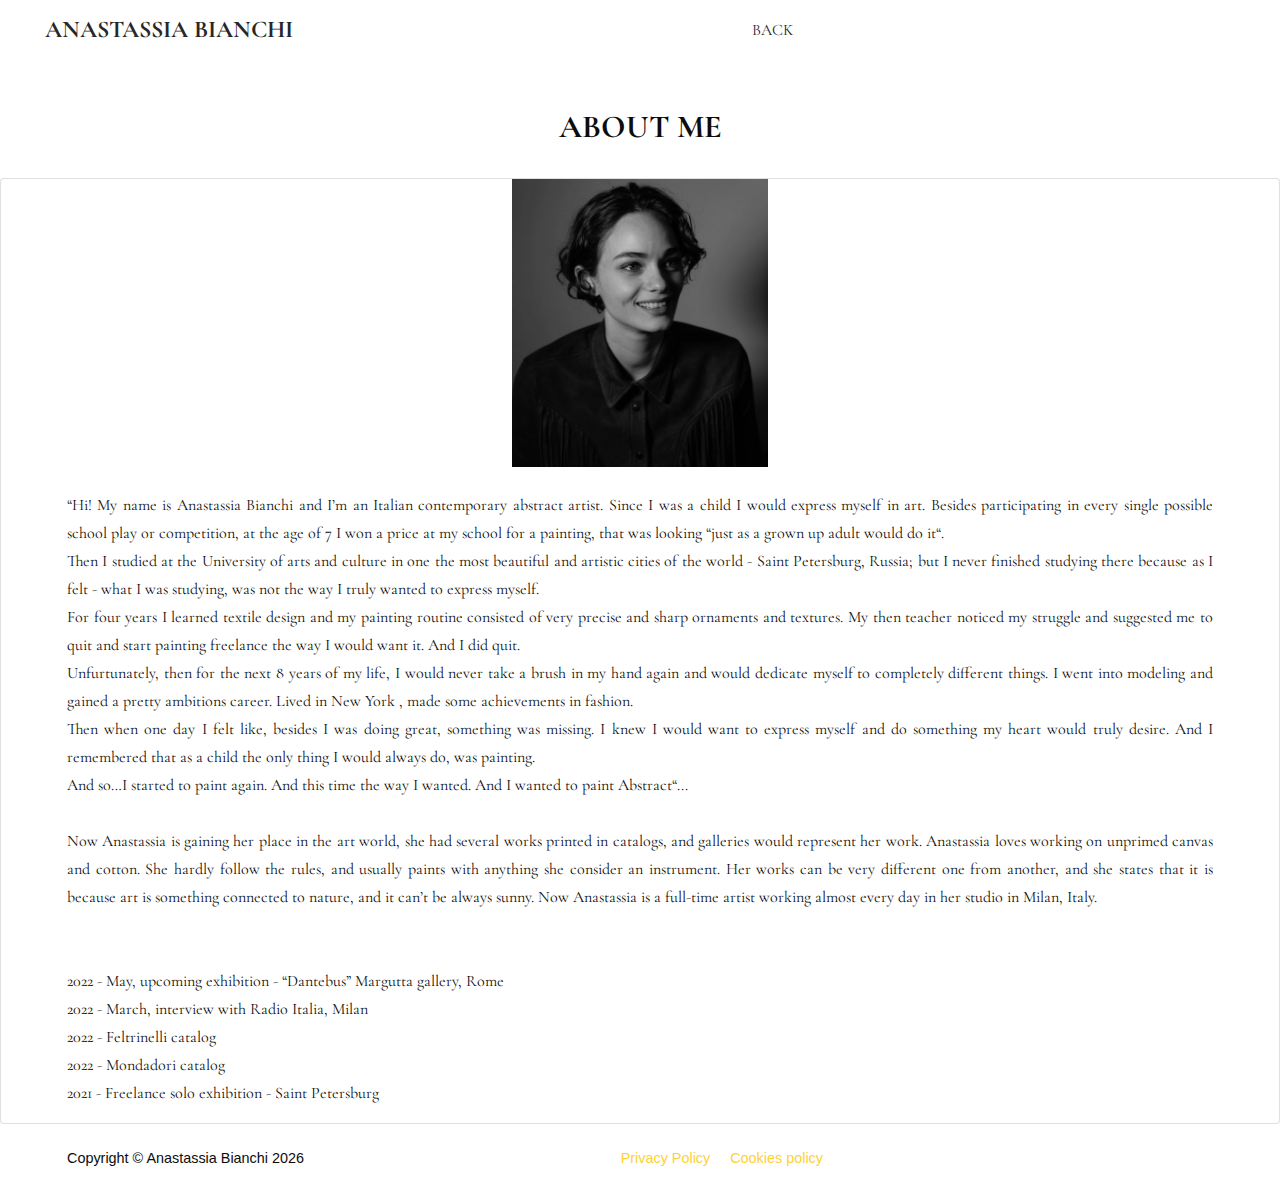
<file: aboutme.html>
<!DOCTYPE html>
<html>

<head>
  <!-- Basic -->
  <meta charset="utf-8" />
  <meta http-equiv="X-UA-Compatible" content="IE=edge" />
  <!-- Mobile Metas -->
  <meta name="viewport" content="width=device-width, initial-scale=1, shrink-to-fit=no" />
  <!-- Site Metas -->
  <link rel="icon" href="images/icon.png" type="image/gif" />
  <meta name="keywords" content="" />
  <meta name="description" content="" />
  <meta name="author" content="" />

  <title>Anastassia Bianchi</title>


  <!-- bootstrap core css -->
  <link rel="stylesheet" type="text/css" href="css/bootstrap.css" />

  <!-- fonts style -->
  <link href="https://fonts.googleapis.com/css2?family=Cormorant+Garamond:wght@300&display=swap" rel="stylesheet">

  <!-- font awesome style -->
  <link href="css/font-awesome.min.css" rel="stylesheet" />
  <!-- Custom styles for this template -->
  <link href="css/style.css" rel="stylesheet" />
  <!-- responsive style -->
  <link href="css/responsive.css" rel="stylesheet" />

</head>

<body>

  <div class="hero_area">
    <!-- header section strats -->
    <header class="header_section long_section px-0">
      <nav class="navbar navbar-expand-lg custom_nav-container ">
        <a class="navbar-brand" href="index.html">
          <span>
            Anastassia Bianchi
          </span>
        </a>
        <button class="navbar-toggler" type="button" data-toggle="collapse" data-target="#navbarSupportedContent" aria-controls="navbarSupportedContent" aria-expanded="false" aria-label="Toggle navigation">
          <span class=""> </span>
        </button>

        <div class="collapse navbar-collapse" id="navbarSupportedContent">
          <div class="d-flex mx-auto flex-column flex-lg-row align-items-center">
            <ul class="navbar-nav  ">
              <li class="nav-item active">
                <a class="nav-link" href="index.html">Back</a>
              </li>
            </ul>
          </div>
        </div>
      </nav>
    </header>
    <!-- end header section -->


  <!-- about me section -->


  <div class="aboutme-section"></br></br>
<h2 style="text-align:center">ABOUT ME</h2></br>
  <div class="column">
    <div class="card">
      <img src="images/me.jpeg" alt="Anastassia" style="width:20%" class="center"> 
        </br>
      <div class="container" align="justify">
        <p>“Hi! My name is Anastassia Bianchi and I’m an Italian contemporary abstract artist. Since I  was a child I would express myself in art. Besides participating in every single possible school play or competition, at the age of 7 I  won a price at my school for a painting, that was looking “just as a grown up adult would do it“.</br>Then I studied at the University of arts and culture in one the most beautiful and artistic cities of the world - Saint Petersburg, Russia; but I never finished studying there because as I felt - what I was studying, was not the way I truly wanted to express myself.</br> For four years I learned textile design and my painting routine consisted of very precise and sharp ornaments and textures. My then teacher noticed my struggle and suggested me to quit and start painting freelance the way I would want it. And I did quit.</br> Unfurtunately, then for the next 8 years of my life, I would never take a brush in my hand again and would dedicate myself to completely different things. I went into modeling and gained a pretty ambitions career. Lived in New York , made some achievements in fashion.</br>Then when one day I felt like, besides I was doing great, something was missing. I knew I would want to express myself and do something my heart would truly desire. And I remembered that as a child the only thing I would always do, was painting.</br>And so…I  started to paint again. And this time the way I wanted. And I wanted to paint Abstract“...</br></br>Now Anastassia is gaining her place in the art world, she had several works printed in catalogs, and galleries would represent her work. Anastassia loves working on unprimed canvas and cotton. She hardly follow the rules, and usually paints with anything she consider an instrument. Her works can be very different one from another, and she states that it is because art is something connected to nature, and it can’t be always sunny. Now Anastassia is a full-time artist working almost every day in her studio in Milan, Italy. 

</br></br></br>
2022 - May, upcoming exhibition - “Dantebus” Margutta gallery, Rome</br>
2022 - March, interview with Radio Italia, Milan</br>
2022 - Feltrinelli catalog
</br>
2022 - Mondadori catalog</br>
2021 - Freelance solo exhibition - Saint Petersburg

</p>
      </div>
    </div>
  </div>
  </section>

  <!-- end about me section -->



 <!-- Footer-->
        <footer class="footer py-4">
            <div class="container">
                <div class="row align-items-center">
                    <div class="col-lg-4 text-lg-left">
                        Copyright &copy; Anastassia Bianchi
                        <!-- This script automatically adds the current year to your website footer-->
                        <!-- (credit: https://updateyourfooter.com/)-->
                        <script>
                            document.write(new Date().getFullYear());
                        </script>
                    </div>
                    <div class="col-lg-4 text-lg-right">
                        <a class="mr-3" href="privacy.html">Privacy Policy</a>
                        <a href="terms.html">Cookies policy</a>
                    </div>
                </div>
            </div>
        </footer>

                
                
                
                
  <!-- footer section -->


  <!-- jQery -->
  <script src="js/jquery-3.4.1.min.js"></script>
  <!-- bootstrap js -->
  <script src="js/bootstrap.js"></script>
  <!-- custom js -->
  <script src="js/custom.js"></script>
</body>

</html>
</file>
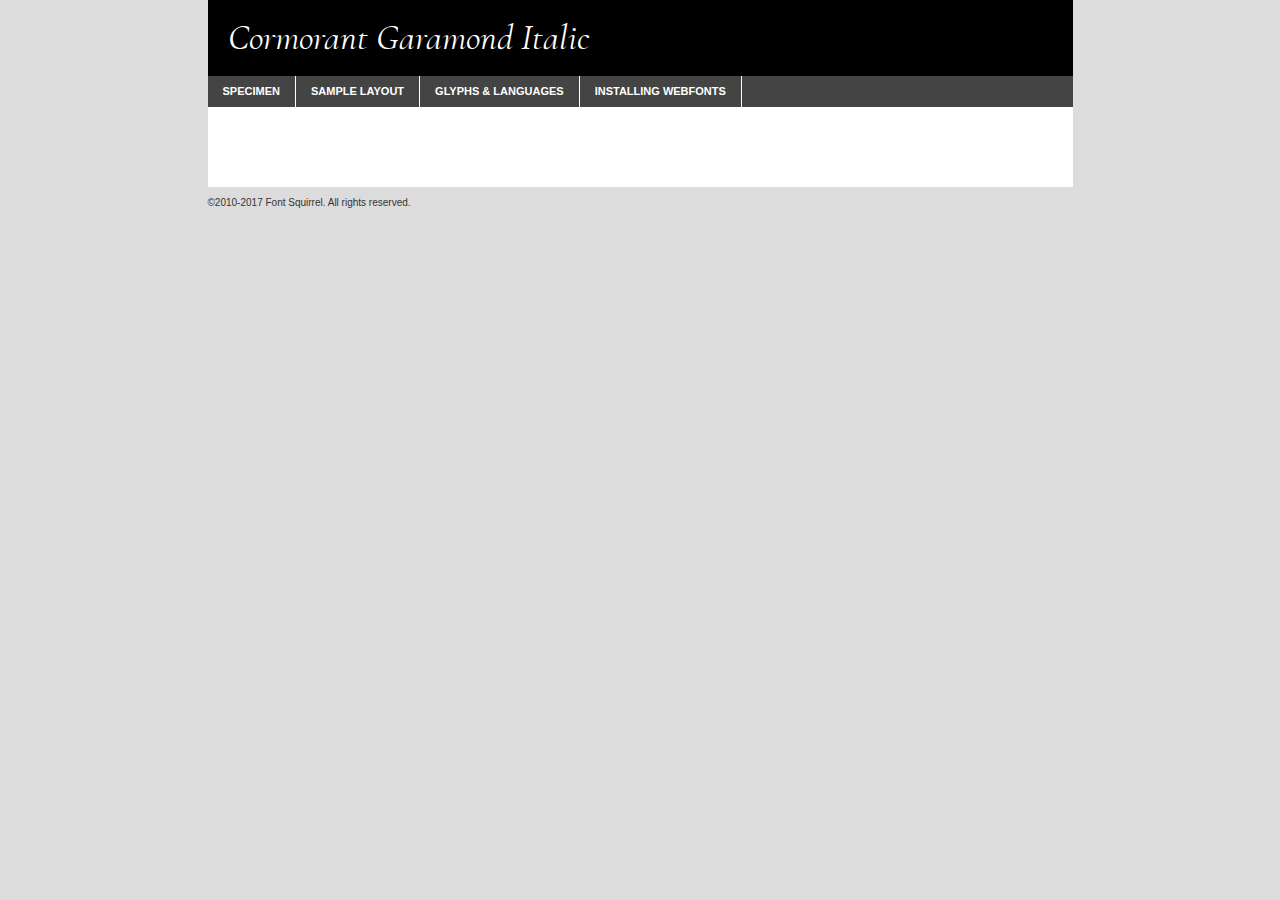
<file: fonts/cormorantgaramond-italic-demo.html>
<!DOCTYPE html PUBLIC "-//W3C//DTD XHTML 1.0 Transitional//EN"
	"http://www.w3.org/TR/xhtml1/DTD/xhtml1-transitional.dtd">

<html xmlns="http://www.w3.org/1999/xhtml" xml:lang="en" lang="en">
<head>
	<meta http-equiv="Content-Type" content="text/html; charset=utf-8" />
	<script src="http://ajax.googleapis.com/ajax/libs/jquery/1.7.2/jquery.min.js" type="text/javascript" charset="utf-8"></script>
	<script type="text/javascript">
	(function($){$.fn.easyTabs=function(option){var param=jQuery.extend({fadeSpeed:"fast",defaultContent:1,activeClass:'active'},option);$(this).each(function(){var thisId="#"+this.id;if(param.defaultContent==''){param.defaultContent=1;}
	if(typeof param.defaultContent=="number")
	{var defaultTab=$(thisId+" .tabs li:eq("+(param.defaultContent-1)+") a").attr('href').substr(1);}else{var defaultTab=param.defaultContent;}
	$(thisId+" .tabs li a").each(function(){var tabToHide=$(this).attr('href').substr(1);$("#"+tabToHide).addClass('easytabs-tab-content');});hideAll();changeContent(defaultTab);function hideAll(){$(thisId+" .easytabs-tab-content").hide();}
	function changeContent(tabId){hideAll();$(thisId+" .tabs li").removeClass(param.activeClass);$(thisId+" .tabs li a[href=#"+tabId+"]").closest('li').addClass(param.activeClass);if(param.fadeSpeed!="none")
	{$(thisId+" #"+tabId).fadeIn(param.fadeSpeed);}else{$(thisId+" #"+tabId).show();}}
	$(thisId+" .tabs li").click(function(){var tabId=$(this).find('a').attr('href').substr(1);changeContent(tabId);return false;});});}})(jQuery);
	</script>
	<link rel="stylesheet" href="specimen_files/specimen_stylesheet.css" type="text/css" charset="utf-8" />
	<link rel="stylesheet" href="stylesheet.css" type="text/css" charset="utf-8" />

	<style type="text/css">
					body{
				font-family: 'cormorant_garamonditalic';
							}
		</style>

	<title>Cormorant Garamond Italic Specimen</title>
	
	
	<script type="text/javascript" charset="utf-8">
		$(document).ready(function() {
			$('#container').easyTabs({defaultContent:1});
		});
	</script>
</head>

<body>
<div id="container">
	<div id="header">
		Cormorant Garamond Italic	</div>
	<ul class="tabs">
		<li><a href="#specimen">Specimen</a></li>
		<li><a href="#layout">Sample Layout</a></li>
				<li><a href="#glyphs">Glyphs &amp; Languages</a></li>
		<li><a href="#installing">Installing Webfonts</a></li>
		
	</ul>
	
	<div id="main_content">

		
			<div id="specimen">
		
				<div class="section">
					<div class="grid12 firstcol">
						<div class="huge">AaBb</div>
					</div>
				</div>
		
				<div class="section">
					<div class="glyph_range">A&#x200B;B&#x200b;C&#x200b;D&#x200b;E&#x200b;F&#x200b;G&#x200b;H&#x200b;I&#x200b;J&#x200b;K&#x200b;L&#x200b;M&#x200b;N&#x200b;O&#x200b;P&#x200b;Q&#x200b;R&#x200b;S&#x200b;T&#x200b;U&#x200b;V&#x200b;W&#x200b;X&#x200b;Y&#x200b;Z&#x200b;a&#x200b;b&#x200b;c&#x200b;d&#x200b;e&#x200b;f&#x200b;g&#x200b;h&#x200b;i&#x200b;j&#x200b;k&#x200b;l&#x200b;m&#x200b;n&#x200b;o&#x200b;p&#x200b;q&#x200b;r&#x200b;s&#x200b;t&#x200b;u&#x200b;v&#x200b;w&#x200b;x&#x200b;y&#x200b;z&#x200b;1&#x200b;2&#x200b;3&#x200b;4&#x200b;5&#x200b;6&#x200b;7&#x200b;8&#x200b;9&#x200b;0&#x200b;&amp;&#x200b;.&#x200b;,&#x200b;?&#x200b;!&#x200b;&#64;&#x200b;(&#x200b;)&#x200b;#&#x200b;$&#x200b;%&#x200b;*&#x200b;+&#x200b;-&#x200b;=&#x200b;:&#x200b;;</div>
				</div>
				<div class="section">
					<div class="grid12 firstcol">
						<table class="sample_table">
							<tr><td>10</td><td class="size10">abcdefghijklmnopqrstuvwxyzABCDEFGHIJKLMNOPQRSTUVWXYZ0123456789abcdefghijklmnopqrstuvwxyzABCDEFGHIJKLMNOPQRSTUVWXYZ0123456789abcdefghijklmnopqrstuvwxyzABCDEFGHIJKLMNOPQRSTUVWXYZ</td></tr>
							<tr><td>11</td><td class="size11">abcdefghijklmnopqrstuvwxyzABCDEFGHIJKLMNOPQRSTUVWXYZ0123456789abcdefghijklmnopqrstuvwxyzABCDEFGHIJKLMNOPQRSTUVWXYZ0123456789abcdefghijklmnopqrstuvwxyzABCDEFGHIJKLMNOPQRSTUVWXYZ</td></tr>
							<tr><td>12</td><td class="size12">abcdefghijklmnopqrstuvwxyzABCDEFGHIJKLMNOPQRSTUVWXYZ0123456789abcdefghijklmnopqrstuvwxyzABCDEFGHIJKLMNOPQRSTUVWXYZ0123456789abcdefghijklmnopqrstuvwxyzABCDEFGHIJKLMNOPQRSTUVWXYZ</td></tr>
							<tr><td>13</td><td class="size13">abcdefghijklmnopqrstuvwxyzABCDEFGHIJKLMNOPQRSTUVWXYZ0123456789abcdefghijklmnopqrstuvwxyzABCDEFGHIJKLMNOPQRSTUVWXYZ0123456789abcdefghijklmnopqrstuvwxyzABCDEFGHIJKLMNOPQRSTUVWXYZ</td></tr>
							<tr><td>14</td><td class="size14">abcdefghijklmnopqrstuvwxyzABCDEFGHIJKLMNOPQRSTUVWXYZ0123456789abcdefghijklmnopqrstuvwxyzABCDEFGHIJKLMNOPQRSTUVWXYZ0123456789abcdefghijklmnopqrstuvwxyzABCDEFGHIJKLMNOPQRSTUVWXYZ</td></tr>
							<tr><td>16</td><td class="size16">abcdefghijklmnopqrstuvwxyzABCDEFGHIJKLMNOPQRSTUVWXYZ0123456789abcdefghijklmnopqrstuvwxyzABCDEFGHIJKLMNOPQRSTUVWXYZ</td></tr>
							<tr><td>18</td><td class="size18">abcdefghijklmnopqrstuvwxyzABCDEFGHIJKLMNOPQRSTUVWXYZ0123456789abcdefghijklmnopqrstuvwxyzABCDEFGHIJKLMNOPQRSTUVWXYZ</td></tr>
							<tr><td>20</td><td class="size20">abcdefghijklmnopqrstuvwxyzABCDEFGHIJKLMNOPQRSTUVWXYZ0123456789abcdefghijklmnopqrstuvwxyzABCDEFGHIJKLMNOPQRSTUVWXYZ</td></tr>
							<tr><td>24</td><td class="size24">abcdefghijklmnopqrstuvwxyzABCDEFGHIJKLMNOPQRSTUVWXYZ0123456789abcdefghijklmnopqrstuvwxyzABCDEFGHIJKLMNOPQRSTUVWXYZ</td></tr>
							<tr><td>30</td><td class="size30">abcdefghijklmnopqrstuvwxyzABCDEFGHIJKLMNOPQRSTUVWXYZ0123456789abcdefghijklmnopqrstuvwxyzABCDEFGHIJKLMNOPQRSTUVWXYZ</td></tr>
							<tr><td>36</td><td class="size36">abcdefghijklmnopqrstuvwxyzABCDEFGHIJKLMNOPQRSTUVWXYZ0123456789abcdefghijklmnopqrstuvwxyzABCDEFGHIJKLMNOPQRSTUVWXYZ</td></tr>
							<tr><td>48</td><td class="size48">abcdefghijklmnopqrstuvwxyzABCDEFGHIJKLMNOPQRSTUVWXYZ0123456789abcdefghijklmnopqrstuvwxyzABCDEFGHIJKLMNOPQRSTUVWXYZ</td></tr>
							<tr><td>60</td><td class="size60">abcdefghijklmnopqrstuvwxyzABCDEFGHIJKLMNOPQRSTUVWXYZ0123456789abcdefghijklmnopqrstuvwxyzABCDEFGHIJKLMNOPQRSTUVWXYZ</td></tr>
							<tr><td>72</td><td class="size72">abcdefghijklmnopqrstuvwxyzABCDEFGHIJKLMNOPQRSTUVWXYZ0123456789abcdefghijklmnopqrstuvwxyzABCDEFGHIJKLMNOPQRSTUVWXYZ</td></tr>
							<tr><td>90</td><td class="size90">abcdefghijklmnopqrstuvwxyzABCDEFGHIJKLMNOPQRSTUVWXYZ0123456789abcdefghijklmnopqrstuvwxyzABCDEFGHIJKLMNOPQRSTUVWXYZ</td></tr>
						</table>
				
					</div>
			
				</div>
		
		
		
								<div class="section" id="bodycomparison">


										<div id="xheight">
				<div class="fontbody">&#x25FC;&#x25FC;&#x25FC;&#x25FC;&#x25FC;&#x25FC;&#x25FC;&#x25FC;&#x25FC;&#x25FC;&#x25FC;&#x25FC;&#x25FC;&#x25FC;&#x25FC;&#x25FC;&#x25FC;&#x25FC;&#x25FC;&#x25FC;&#x25FC;&#x25FC;&#x25FC;&#x25FC;&#x25FC;&#x25FC;&#x25FC;&#x25FC;&#x25FC;&#x25FC;&#x25FC;&#x25FC;&#x25FC;&#x25FC;&#x25FC;&#x25FC;&#x25FC;&#x25FC;&#x25FC;&#x25FC;&#x25FC;&#x25FC;&#x25FC;&#x25FC;&#x25FC;&#x25FC;&#x25FC;&#x25FC;&#x25FC;&#x25FC;&#x25FC;&#x25FC;&#x25FC;&#x25FC;&#x25FC;&#x25FC;&#x25FC;&#x25FC;&#x25FC;&#x25FC;&#x25FC;&#x25FC;&#x25FC;&#x25FC;&#x25FC;&#x25FC;&#x25FC;&#x25FC;&#x25FC;&#x25FC;&#x25FC;&#x25FC;&#x25FC;&#x25FC;&#x25FC;&#x25FC;&#x25FC;&#x25FC;&#x25FC;&#x25FC;&#x25FC;&#x25FC;&#x25FC;&#x25FC;&#x25FC;&#x25FC;&#x25FC;&#x25FC;&#x25FC;&#x25FC;&#x25FC;&#x25FC;&#x25FC;&#x25FC;&#x25FC;&#x25FC;&#x25FC;&#x25FC;&#x25FC;body</div><div class="arialbody">body</div><div class="verdanabody">body</div><div class="georgiabody">body</div></div>
										<div class="fontbody" style="z-index:1">
											body<span>Cormorant Garamond Italic</span>
										</div>
										<div class="arialbody" style="z-index:1">
											body<span>Arial</span>
										</div>
										<div class="verdanabody" style="z-index:1">
											body<span>Verdana</span>
										</div>
										<div class="georgiabody" style="z-index:1">
											body<span>Georgia</span>
										</div>



								</div>
		
		
				<div class="section psample psample_row1" id="">
					
					<div class="grid2 firstcol">
						<p class="size10"><span>10.</span>Aenean lacinia bibendum nulla sed consectetur. Fusce dapibus, tellus ac cursus commodo, tortor mauris condimentum nibh, ut fermentum massa justo sit amet risus. Nullam id dolor id nibh ultricies vehicula ut id elit. Cum sociis natoque penatibus et magnis dis parturient montes, nascetur ridiculus mus. Nulla vitae elit libero, a pharetra augue.</p>
			
					</div>
					<div class="grid3">
						<p class="size11"><span>11.</span>Aenean lacinia bibendum nulla sed consectetur. Fusce dapibus, tellus ac cursus commodo, tortor mauris condimentum nibh, ut fermentum massa justo sit amet risus. Nullam id dolor id nibh ultricies vehicula ut id elit. Cum sociis natoque penatibus et magnis dis parturient montes, nascetur ridiculus mus. Nulla vitae elit libero, a pharetra augue.</p>
			
					</div>
					<div class="grid3">
						<p class="size12"><span>12.</span>Aenean lacinia bibendum nulla sed consectetur. Fusce dapibus, tellus ac cursus commodo, tortor mauris condimentum nibh, ut fermentum massa justo sit amet risus. Nullam id dolor id nibh ultricies vehicula ut id elit. Cum sociis natoque penatibus et magnis dis parturient montes, nascetur ridiculus mus. Nulla vitae elit libero, a pharetra augue.</p>
			
					</div>
					<div class="grid4">
						<p class="size13"><span>13.</span>Aenean lacinia bibendum nulla sed consectetur. Fusce dapibus, tellus ac cursus commodo, tortor mauris condimentum nibh, ut fermentum massa justo sit amet risus. Nullam id dolor id nibh ultricies vehicula ut id elit. Cum sociis natoque penatibus et magnis dis parturient montes, nascetur ridiculus mus. Nulla vitae elit libero, a pharetra augue.</p>
			
					</div>
					<div class="white_blend"></div>
					
				</div>
				<div class="section psample psample_row2" id="">
					<div class="grid3 firstcol">
						<p class="size14"><span>14.</span>Aenean lacinia bibendum nulla sed consectetur. Fusce dapibus, tellus ac cursus commodo, tortor mauris condimentum nibh, ut fermentum massa justo sit amet risus. Nullam id dolor id nibh ultricies vehicula ut id elit. Cum sociis natoque penatibus et magnis dis parturient montes, nascetur ridiculus mus. Nulla vitae elit libero, a pharetra augue.</p>
			
					</div>
					<div class="grid4">
						<p class="size16"><span>16.</span>Aenean lacinia bibendum nulla sed consectetur. Fusce dapibus, tellus ac cursus commodo, tortor mauris condimentum nibh, ut fermentum massa justo sit amet risus. Nullam id dolor id nibh ultricies vehicula ut id elit. Cum sociis natoque penatibus et magnis dis parturient montes, nascetur ridiculus mus. Nulla vitae elit libero, a pharetra augue.</p>
			
					</div>
					<div class="grid5">
						<p class="size18"><span>18.</span>Aenean lacinia bibendum nulla sed consectetur. Fusce dapibus, tellus ac cursus commodo, tortor mauris condimentum nibh, ut fermentum massa justo sit amet risus. Nullam id dolor id nibh ultricies vehicula ut id elit. Cum sociis natoque penatibus et magnis dis parturient montes, nascetur ridiculus mus. Nulla vitae elit libero, a pharetra augue.</p>
			
					</div>

					<div class="white_blend"></div>

				</div>
				
				<div class="section psample psample_row3" id="">
					<div class="grid5 firstcol">
						<p class="size20"><span>20.</span>Aenean lacinia bibendum nulla sed consectetur. Fusce dapibus, tellus ac cursus commodo, tortor mauris condimentum nibh, ut fermentum massa justo sit amet risus. Nullam id dolor id nibh ultricies vehicula ut id elit. Cum sociis natoque penatibus et magnis dis parturient montes, nascetur ridiculus mus. Nulla vitae elit libero, a pharetra augue.</p>
					</div>
					<div class="grid7">
						<p class="size24"><span>24.</span>Aenean lacinia bibendum nulla sed consectetur. Fusce dapibus, tellus ac cursus commodo, tortor mauris condimentum nibh, ut fermentum massa justo sit amet risus. Nullam id dolor id nibh ultricies vehicula ut id elit. Cum sociis natoque penatibus et magnis dis parturient montes, nascetur ridiculus mus. Nulla vitae elit libero, a pharetra augue.</p>
					</div>
					
					<div class="white_blend"></div>
					
				</div>
				
				<div class="section psample psample_row4" id="">
					<div class="grid12 firstcol">
						<p class="size30"><span>30.</span>Aenean lacinia bibendum nulla sed consectetur. Fusce dapibus, tellus ac cursus commodo, tortor mauris condimentum nibh, ut fermentum massa justo sit amet risus. Nullam id dolor id nibh ultricies vehicula ut id elit. Cum sociis natoque penatibus et magnis dis parturient montes, nascetur ridiculus mus. Nulla vitae elit libero, a pharetra augue.</p>
					</div>
					<div class="white_blend"></div>
					
				</div>
				
				
				
				<div class="section psample psample_row1 fullreverse">
					<div class="grid2 firstcol">
						<p class="size10"><span>10.</span>Aenean lacinia bibendum nulla sed consectetur. Fusce dapibus, tellus ac cursus commodo, tortor mauris condimentum nibh, ut fermentum massa justo sit amet risus. Nullam id dolor id nibh ultricies vehicula ut id elit. Cum sociis natoque penatibus et magnis dis parturient montes, nascetur ridiculus mus. Nulla vitae elit libero, a pharetra augue.</p>
			
					</div>
					<div class="grid3">
						<p class="size11"><span>11.</span>Aenean lacinia bibendum nulla sed consectetur. Fusce dapibus, tellus ac cursus commodo, tortor mauris condimentum nibh, ut fermentum massa justo sit amet risus. Nullam id dolor id nibh ultricies vehicula ut id elit. Cum sociis natoque penatibus et magnis dis parturient montes, nascetur ridiculus mus. Nulla vitae elit libero, a pharetra augue.</p>
			
					</div>
					<div class="grid3">
						<p class="size12"><span>12.</span>Aenean lacinia bibendum nulla sed consectetur. Fusce dapibus, tellus ac cursus commodo, tortor mauris condimentum nibh, ut fermentum massa justo sit amet risus. Nullam id dolor id nibh ultricies vehicula ut id elit. Cum sociis natoque penatibus et magnis dis parturient montes, nascetur ridiculus mus. Nulla vitae elit libero, a pharetra augue.</p>
			
					</div>
					<div class="grid4">
						<p class="size13"><span>13.</span>Aenean lacinia bibendum nulla sed consectetur. Fusce dapibus, tellus ac cursus commodo, tortor mauris condimentum nibh, ut fermentum massa justo sit amet risus. Nullam id dolor id nibh ultricies vehicula ut id elit. Cum sociis natoque penatibus et magnis dis parturient montes, nascetur ridiculus mus. Nulla vitae elit libero, a pharetra augue.</p>
			
					</div>
					<div class="black_blend"></div>
					
				</div>
				
				<div class="section psample psample_row2 fullreverse">
					<div class="grid3 firstcol">
						<p class="size14"><span>14.</span>Aenean lacinia bibendum nulla sed consectetur. Fusce dapibus, tellus ac cursus commodo, tortor mauris condimentum nibh, ut fermentum massa justo sit amet risus. Nullam id dolor id nibh ultricies vehicula ut id elit. Cum sociis natoque penatibus et magnis dis parturient montes, nascetur ridiculus mus. Nulla vitae elit libero, a pharetra augue.</p>
			
					</div>
					<div class="grid4">
						<p class="size16"><span>16.</span>Aenean lacinia bibendum nulla sed consectetur. Fusce dapibus, tellus ac cursus commodo, tortor mauris condimentum nibh, ut fermentum massa justo sit amet risus. Nullam id dolor id nibh ultricies vehicula ut id elit. Cum sociis natoque penatibus et magnis dis parturient montes, nascetur ridiculus mus. Nulla vitae elit libero, a pharetra augue.</p>
			
					</div>
					<div class="grid5">
						<p class="size18"><span>18.</span>Aenean lacinia bibendum nulla sed consectetur. Fusce dapibus, tellus ac cursus commodo, tortor mauris condimentum nibh, ut fermentum massa justo sit amet risus. Nullam id dolor id nibh ultricies vehicula ut id elit. Cum sociis natoque penatibus et magnis dis parturient montes, nascetur ridiculus mus. Nulla vitae elit libero, a pharetra augue.</p>
			
					</div>
					<div class="black_blend"></div>

				</div>
				
				<div class="section psample fullreverse psample_row3" id="">
					<div class="grid5 firstcol">
						<p class="size20"><span>20.</span>Aenean lacinia bibendum nulla sed consectetur. Fusce dapibus, tellus ac cursus commodo, tortor mauris condimentum nibh, ut fermentum massa justo sit amet risus. Nullam id dolor id nibh ultricies vehicula ut id elit. Cum sociis natoque penatibus et magnis dis parturient montes, nascetur ridiculus mus. Nulla vitae elit libero, a pharetra augue.</p>
					</div>
					<div class="grid7">
						<p class="size24"><span>24.</span>Aenean lacinia bibendum nulla sed consectetur. Fusce dapibus, tellus ac cursus commodo, tortor mauris condimentum nibh, ut fermentum massa justo sit amet risus. Nullam id dolor id nibh ultricies vehicula ut id elit. Cum sociis natoque penatibus et magnis dis parturient montes, nascetur ridiculus mus. Nulla vitae elit libero, a pharetra augue.</p>
					</div>
					
					<div class="black_blend"></div>
					
				</div>
				
				<div class="section psample fullreverse psample_row4" id="" style="border-bottom: 20px #000 solid;">
					<div class="grid12 firstcol">
						<p class="size30"><span>30.</span>Aenean lacinia bibendum nulla sed consectetur. Fusce dapibus, tellus ac cursus commodo, tortor mauris condimentum nibh, ut fermentum massa justo sit amet risus. Nullam id dolor id nibh ultricies vehicula ut id elit. Cum sociis natoque penatibus et magnis dis parturient montes, nascetur ridiculus mus. Nulla vitae elit libero, a pharetra augue.</p>
					</div>
					<div class="black_blend"></div>
					
				</div>
				
				
				
				
			</div>
			
			<div id="layout">
				
				<div class="section">
					
					<div class="grid12 firstcol">
						<h1>Lorem Ipsum Dolor</h1>
						<h2>Etiam porta sem malesuada magna mollis euismod</h2>
						
						<p class="byline">By <a href="#link">Aenean Lacinia</a></p>
					</div>
				</div>
				<div class="section">
					<div class="grid8 firstcol">
						<p class="large">Donec sed odio dui. Morbi leo risus, porta ac consectetur ac, vestibulum at eros. Fusce dapibus, tellus ac cursus commodo, tortor mauris condimentum nibh, ut fermentum massa justo sit amet risus. </p>

						
						<h3>Pellentesque ornare sem</h3>

						<p>Maecenas sed diam eget risus varius blandit sit amet non magna. Maecenas faucibus mollis interdum. Donec ullamcorper nulla non metus auctor fringilla. Nullam id dolor id nibh ultricies vehicula ut id elit. Nullam id dolor id nibh ultricies vehicula ut id elit. </p>

						<p>Aenean eu leo quam. Pellentesque ornare sem lacinia quam venenatis vestibulum. Lorem ipsum dolor sit amet, consectetur adipiscing elit. Cum sociis natoque penatibus et magnis dis parturient montes, nascetur ridiculus mus. </p>

						<p>Nulla vitae elit libero, a pharetra augue. Praesent commodo cursus magna, vel scelerisque nisl consectetur et. Aenean lacinia bibendum nulla sed consectetur. </p>

						<p>Nullam quis risus eget urna mollis ornare vel eu leo. Nullam quis risus eget urna mollis ornare vel eu leo. Maecenas sed diam eget risus varius blandit sit amet non magna. Donec ullamcorper nulla non metus auctor fringilla. </p>

						<h3>Cras mattis consectetur</h3>

						<p>Aenean eu leo quam. Pellentesque ornare sem lacinia quam venenatis vestibulum. Aenean lacinia bibendum nulla sed consectetur. Integer posuere erat a ante venenatis dapibus posuere velit aliquet. Cras mattis consectetur purus sit amet fermentum. </p>

						<p>Nullam id dolor id nibh ultricies vehicula ut id elit. Nullam quis risus eget urna mollis ornare vel eu leo. Cras mattis consectetur purus sit amet fermentum.</p>
					</div>
					
					<div class="grid4 sidebar">
						
						<div class="box reverse">
							<p class="last">Nullam quis risus eget urna mollis ornare vel eu leo. Donec ullamcorper nulla non metus auctor fringilla. Cras mattis consectetur purus sit amet fermentum. Sed posuere consectetur est at lobortis. Lorem ipsum dolor sit amet, consectetur adipiscing elit. </p>
						</div>
						
						<p class="caption">Maecenas sed diam eget risus varius.</p>

						<p>Vestibulum id ligula porta felis euismod semper. Integer posuere erat a ante venenatis dapibus posuere velit aliquet. Vestibulum id ligula porta felis euismod semper. Sed posuere consectetur est at lobortis. Maecenas sed diam eget risus varius blandit sit amet non magna. Fusce dapibus, tellus ac cursus commodo, tortor mauris condimentum nibh, ut fermentum massa justo sit amet risus. </p>

					

						<p>Duis mollis, est non commodo luctus, nisi erat porttitor ligula, eget lacinia odio sem nec elit. Aenean lacinia bibendum nulla sed consectetur. Vivamus sagittis lacus vel augue laoreet rutrum faucibus dolor auctor. Aenean lacinia bibendum nulla sed consectetur. Nullam quis risus eget urna mollis ornare vel eu leo. </p>

						<p>Praesent commodo cursus magna, vel scelerisque nisl consectetur et. Donec ullamcorper nulla non metus auctor fringilla. Maecenas faucibus mollis interdum. Fusce dapibus, tellus ac cursus commodo, tortor mauris condimentum nibh, ut fermentum massa justo sit amet risus. </p>

					</div>
				</div>
				
			</div>


			



		<div id="glyphs">
			<div class="section">
				<div class="grid12 firstcol">
			
				<h1>Language Support</h1>
				<p>The subset of Cormorant Garamond Italic in this kit supports the following languages:<br />
			
					Albanian, Basque, Breton, Chamorro, Danish, Dutch, English, Faroese, Finnish, French, Frisian, Galician, German, Icelandic, Italian, Malagasy, Norwegian, Portuguese, Spanish, Alsatian, Aragonese, Arapaho, Arrernte, Asturian, Aymara, Bislama, Cebuano, Corsican, Fijian, French_creole, Genoese, Gilbertese, Greenlandic, Haitian_creole, Hiligaynon, Hmong, Hopi, Ibanag, Iloko_ilokano, Indonesian, Interglossa_glosa, Interlingua, Irish_gaelic, Jerriais, Lojban, Lombard, Luxembourgeois, Manx, Mohawk, Norfolk_pitcairnese, Occitan, Oromo, Pangasinan, Papiamento, Piedmontese, Potawatomi, Rhaeto-romance, Romansh, Rotokas, Sami_lule, Samoan, Sardinian, Scots_gaelic, Seychelles_creole, Shona, Sicilian, Somali, Southern_ndebele, Swahili, Swati_swazi, Tagalog_filipino_pilipino, Tetum, Tok_pisin, Uyghur_latinized, Volapuk, Walloon, Warlpiri, Xhosa, Yapese, Zulu, Latinbasic, Ubasic, Demo				</p>
				<h1>Glyph Chart</h1>
				<p>The subset of Cormorant Garamond Italic in this kit includes all the glyphs listed below. Unicode entities are included above each glyph to help you insert individual characters into your layout.</p>
				<div id="glyph_chart">
			
																														 <div><p>&amp;#13;</p>&#13;</div>
																				 <div><p>&amp;#32;</p>&#32;</div>
																				 <div><p>&amp;#33;</p>&#33;</div>
																				 <div><p>&amp;#34;</p>&#34;</div>
																				 <div><p>&amp;#35;</p>&#35;</div>
																				 <div><p>&amp;#36;</p>&#36;</div>
																				 <div><p>&amp;#37;</p>&#37;</div>
																				 <div><p>&amp;#38;</p>&#38;</div>
																				 <div><p>&amp;#39;</p>&#39;</div>
																				 <div><p>&amp;#40;</p>&#40;</div>
																				 <div><p>&amp;#41;</p>&#41;</div>
																				 <div><p>&amp;#42;</p>&#42;</div>
																				 <div><p>&amp;#43;</p>&#43;</div>
																				 <div><p>&amp;#44;</p>&#44;</div>
																				 <div><p>&amp;#45;</p>&#45;</div>
																				 <div><p>&amp;#46;</p>&#46;</div>
																				 <div><p>&amp;#47;</p>&#47;</div>
																				 <div><p>&amp;#48;</p>&#48;</div>
																				 <div><p>&amp;#49;</p>&#49;</div>
																				 <div><p>&amp;#50;</p>&#50;</div>
																				 <div><p>&amp;#51;</p>&#51;</div>
																				 <div><p>&amp;#52;</p>&#52;</div>
																				 <div><p>&amp;#53;</p>&#53;</div>
																				 <div><p>&amp;#54;</p>&#54;</div>
																				 <div><p>&amp;#55;</p>&#55;</div>
																				 <div><p>&amp;#56;</p>&#56;</div>
																				 <div><p>&amp;#57;</p>&#57;</div>
																				 <div><p>&amp;#58;</p>&#58;</div>
																				 <div><p>&amp;#59;</p>&#59;</div>
																				 <div><p>&amp;#60;</p>&#60;</div>
																				 <div><p>&amp;#61;</p>&#61;</div>
																				 <div><p>&amp;#62;</p>&#62;</div>
																				 <div><p>&amp;#63;</p>&#63;</div>
																				 <div><p>&amp;#64;</p>&#64;</div>
																				 <div><p>&amp;#65;</p>&#65;</div>
																				 <div><p>&amp;#66;</p>&#66;</div>
																				 <div><p>&amp;#67;</p>&#67;</div>
																				 <div><p>&amp;#68;</p>&#68;</div>
																				 <div><p>&amp;#69;</p>&#69;</div>
																				 <div><p>&amp;#70;</p>&#70;</div>
																				 <div><p>&amp;#71;</p>&#71;</div>
																				 <div><p>&amp;#72;</p>&#72;</div>
																				 <div><p>&amp;#73;</p>&#73;</div>
																				 <div><p>&amp;#74;</p>&#74;</div>
																				 <div><p>&amp;#75;</p>&#75;</div>
																				 <div><p>&amp;#76;</p>&#76;</div>
																				 <div><p>&amp;#77;</p>&#77;</div>
																				 <div><p>&amp;#78;</p>&#78;</div>
																				 <div><p>&amp;#79;</p>&#79;</div>
																				 <div><p>&amp;#80;</p>&#80;</div>
																				 <div><p>&amp;#81;</p>&#81;</div>
																				 <div><p>&amp;#82;</p>&#82;</div>
																				 <div><p>&amp;#83;</p>&#83;</div>
																				 <div><p>&amp;#84;</p>&#84;</div>
																				 <div><p>&amp;#85;</p>&#85;</div>
																				 <div><p>&amp;#86;</p>&#86;</div>
																				 <div><p>&amp;#87;</p>&#87;</div>
																				 <div><p>&amp;#88;</p>&#88;</div>
																				 <div><p>&amp;#89;</p>&#89;</div>
																				 <div><p>&amp;#90;</p>&#90;</div>
																				 <div><p>&amp;#91;</p>&#91;</div>
																				 <div><p>&amp;#92;</p>&#92;</div>
																				 <div><p>&amp;#93;</p>&#93;</div>
																				 <div><p>&amp;#94;</p>&#94;</div>
																				 <div><p>&amp;#95;</p>&#95;</div>
																				 <div><p>&amp;#96;</p>&#96;</div>
																				 <div><p>&amp;#97;</p>&#97;</div>
																				 <div><p>&amp;#98;</p>&#98;</div>
																				 <div><p>&amp;#99;</p>&#99;</div>
																				 <div><p>&amp;#100;</p>&#100;</div>
																				 <div><p>&amp;#101;</p>&#101;</div>
																				 <div><p>&amp;#102;</p>&#102;</div>
																				 <div><p>&amp;#103;</p>&#103;</div>
																				 <div><p>&amp;#104;</p>&#104;</div>
																				 <div><p>&amp;#105;</p>&#105;</div>
																				 <div><p>&amp;#106;</p>&#106;</div>
																				 <div><p>&amp;#107;</p>&#107;</div>
																				 <div><p>&amp;#108;</p>&#108;</div>
																				 <div><p>&amp;#109;</p>&#109;</div>
																				 <div><p>&amp;#110;</p>&#110;</div>
																				 <div><p>&amp;#111;</p>&#111;</div>
																				 <div><p>&amp;#112;</p>&#112;</div>
																				 <div><p>&amp;#113;</p>&#113;</div>
																				 <div><p>&amp;#114;</p>&#114;</div>
																				 <div><p>&amp;#115;</p>&#115;</div>
																				 <div><p>&amp;#116;</p>&#116;</div>
																				 <div><p>&amp;#117;</p>&#117;</div>
																				 <div><p>&amp;#118;</p>&#118;</div>
																				 <div><p>&amp;#119;</p>&#119;</div>
																				 <div><p>&amp;#120;</p>&#120;</div>
																				 <div><p>&amp;#121;</p>&#121;</div>
																				 <div><p>&amp;#122;</p>&#122;</div>
																				 <div><p>&amp;#123;</p>&#123;</div>
																				 <div><p>&amp;#124;</p>&#124;</div>
																				 <div><p>&amp;#125;</p>&#125;</div>
																				 <div><p>&amp;#126;</p>&#126;</div>
																				 <div><p>&amp;#160;</p>&#160;</div>
																				 <div><p>&amp;#161;</p>&#161;</div>
																				 <div><p>&amp;#162;</p>&#162;</div>
																				 <div><p>&amp;#163;</p>&#163;</div>
																				 <div><p>&amp;#164;</p>&#164;</div>
																				 <div><p>&amp;#165;</p>&#165;</div>
																				 <div><p>&amp;#166;</p>&#166;</div>
																				 <div><p>&amp;#167;</p>&#167;</div>
																				 <div><p>&amp;#168;</p>&#168;</div>
																				 <div><p>&amp;#169;</p>&#169;</div>
																				 <div><p>&amp;#170;</p>&#170;</div>
																				 <div><p>&amp;#171;</p>&#171;</div>
																				 <div><p>&amp;#172;</p>&#172;</div>
																				 <div><p>&amp;#173;</p>&#173;</div>
																				 <div><p>&amp;#174;</p>&#174;</div>
																				 <div><p>&amp;#175;</p>&#175;</div>
																				 <div><p>&amp;#176;</p>&#176;</div>
																				 <div><p>&amp;#177;</p>&#177;</div>
																				 <div><p>&amp;#178;</p>&#178;</div>
																				 <div><p>&amp;#179;</p>&#179;</div>
																				 <div><p>&amp;#180;</p>&#180;</div>
																				 <div><p>&amp;#182;</p>&#182;</div>
																				 <div><p>&amp;#183;</p>&#183;</div>
																				 <div><p>&amp;#184;</p>&#184;</div>
																				 <div><p>&amp;#185;</p>&#185;</div>
																				 <div><p>&amp;#186;</p>&#186;</div>
																				 <div><p>&amp;#187;</p>&#187;</div>
																				 <div><p>&amp;#188;</p>&#188;</div>
																				 <div><p>&amp;#189;</p>&#189;</div>
																				 <div><p>&amp;#190;</p>&#190;</div>
																				 <div><p>&amp;#191;</p>&#191;</div>
																				 <div><p>&amp;#192;</p>&#192;</div>
																				 <div><p>&amp;#193;</p>&#193;</div>
																				 <div><p>&amp;#194;</p>&#194;</div>
																				 <div><p>&amp;#195;</p>&#195;</div>
																				 <div><p>&amp;#196;</p>&#196;</div>
																				 <div><p>&amp;#197;</p>&#197;</div>
																				 <div><p>&amp;#198;</p>&#198;</div>
																				 <div><p>&amp;#199;</p>&#199;</div>
																				 <div><p>&amp;#200;</p>&#200;</div>
																				 <div><p>&amp;#201;</p>&#201;</div>
																				 <div><p>&amp;#202;</p>&#202;</div>
																				 <div><p>&amp;#203;</p>&#203;</div>
																				 <div><p>&amp;#204;</p>&#204;</div>
																				 <div><p>&amp;#205;</p>&#205;</div>
																				 <div><p>&amp;#206;</p>&#206;</div>
																				 <div><p>&amp;#207;</p>&#207;</div>
																				 <div><p>&amp;#208;</p>&#208;</div>
																				 <div><p>&amp;#209;</p>&#209;</div>
																				 <div><p>&amp;#210;</p>&#210;</div>
																				 <div><p>&amp;#211;</p>&#211;</div>
																				 <div><p>&amp;#212;</p>&#212;</div>
																				 <div><p>&amp;#213;</p>&#213;</div>
																				 <div><p>&amp;#214;</p>&#214;</div>
																				 <div><p>&amp;#215;</p>&#215;</div>
																				 <div><p>&amp;#216;</p>&#216;</div>
																				 <div><p>&amp;#217;</p>&#217;</div>
																				 <div><p>&amp;#218;</p>&#218;</div>
																				 <div><p>&amp;#219;</p>&#219;</div>
																				 <div><p>&amp;#220;</p>&#220;</div>
																				 <div><p>&amp;#221;</p>&#221;</div>
																				 <div><p>&amp;#222;</p>&#222;</div>
																				 <div><p>&amp;#223;</p>&#223;</div>
																				 <div><p>&amp;#224;</p>&#224;</div>
																				 <div><p>&amp;#225;</p>&#225;</div>
																				 <div><p>&amp;#226;</p>&#226;</div>
																				 <div><p>&amp;#227;</p>&#227;</div>
																				 <div><p>&amp;#228;</p>&#228;</div>
																				 <div><p>&amp;#229;</p>&#229;</div>
																				 <div><p>&amp;#230;</p>&#230;</div>
																				 <div><p>&amp;#231;</p>&#231;</div>
																				 <div><p>&amp;#232;</p>&#232;</div>
																				 <div><p>&amp;#233;</p>&#233;</div>
																				 <div><p>&amp;#234;</p>&#234;</div>
																				 <div><p>&amp;#235;</p>&#235;</div>
																				 <div><p>&amp;#236;</p>&#236;</div>
																				 <div><p>&amp;#237;</p>&#237;</div>
																				 <div><p>&amp;#238;</p>&#238;</div>
																				 <div><p>&amp;#239;</p>&#239;</div>
																				 <div><p>&amp;#240;</p>&#240;</div>
																				 <div><p>&amp;#241;</p>&#241;</div>
																				 <div><p>&amp;#242;</p>&#242;</div>
																				 <div><p>&amp;#243;</p>&#243;</div>
																				 <div><p>&amp;#244;</p>&#244;</div>
																				 <div><p>&amp;#245;</p>&#245;</div>
																				 <div><p>&amp;#246;</p>&#246;</div>
																				 <div><p>&amp;#247;</p>&#247;</div>
																				 <div><p>&amp;#248;</p>&#248;</div>
																				 <div><p>&amp;#249;</p>&#249;</div>
																				 <div><p>&amp;#250;</p>&#250;</div>
																				 <div><p>&amp;#251;</p>&#251;</div>
																				 <div><p>&amp;#252;</p>&#252;</div>
																				 <div><p>&amp;#253;</p>&#253;</div>
																				 <div><p>&amp;#254;</p>&#254;</div>
																				 <div><p>&amp;#255;</p>&#255;</div>
																				 <div><p>&amp;#338;</p>&#338;</div>
																				 <div><p>&amp;#339;</p>&#339;</div>
																				 <div><p>&amp;#376;</p>&#376;</div>
																				 <div><p>&amp;#710;</p>&#710;</div>
																				 <div><p>&amp;#732;</p>&#732;</div>
																				 <div><p>&amp;#8192;</p>&#8192;</div>
																				 <div><p>&amp;#8193;</p>&#8193;</div>
																				 <div><p>&amp;#8194;</p>&#8194;</div>
																				 <div><p>&amp;#8195;</p>&#8195;</div>
																				 <div><p>&amp;#8196;</p>&#8196;</div>
																				 <div><p>&amp;#8197;</p>&#8197;</div>
																				 <div><p>&amp;#8198;</p>&#8198;</div>
																				 <div><p>&amp;#8199;</p>&#8199;</div>
																				 <div><p>&amp;#8200;</p>&#8200;</div>
																				 <div><p>&amp;#8201;</p>&#8201;</div>
																				 <div><p>&amp;#8202;</p>&#8202;</div>
																				 <div><p>&amp;#8208;</p>&#8208;</div>
																				 <div><p>&amp;#8209;</p>&#8209;</div>
																				 <div><p>&amp;#8210;</p>&#8210;</div>
																				 <div><p>&amp;#8211;</p>&#8211;</div>
																				 <div><p>&amp;#8212;</p>&#8212;</div>
																				 <div><p>&amp;#8216;</p>&#8216;</div>
																				 <div><p>&amp;#8217;</p>&#8217;</div>
																				 <div><p>&amp;#8218;</p>&#8218;</div>
																				 <div><p>&amp;#8220;</p>&#8220;</div>
																				 <div><p>&amp;#8221;</p>&#8221;</div>
																				 <div><p>&amp;#8222;</p>&#8222;</div>
																				 <div><p>&amp;#8226;</p>&#8226;</div>
																				 <div><p>&amp;#8230;</p>&#8230;</div>
																				 <div><p>&amp;#8239;</p>&#8239;</div>
																				 <div><p>&amp;#8249;</p>&#8249;</div>
																				 <div><p>&amp;#8250;</p>&#8250;</div>
																				 <div><p>&amp;#8287;</p>&#8287;</div>
																				 <div><p>&amp;#8364;</p>&#8364;</div>
																				 <div><p>&amp;#8482;</p>&#8482;</div>
																				 <div><p>&amp;#9724;</p>&#9724;</div>
																				 <div><p>&amp;#64257;</p>&#64257;</div>
																				 <div><p>&amp;#64258;</p>&#64258;</div>
																				 <div><p>&amp;#64259;</p>&#64259;</div>
																				 <div><p>&amp;#64260;</p>&#64260;</div>
																																						</div>	
				</div>
		
		
			</div>
		</div>
		
		
		<div id="specs">
			
		</div>
	
		<div id="installing">
			<div class="section">
				<div class="grid7 firstcol">
					<h1>Installing Webfonts</h1>
					
					<p>Webfonts are supported by all major browser platforms but not all in the same way. There are currently four different font formats that must be included in order to target all browsers. This includes TTF, WOFF, EOT and SVG.</p>
					
					<h2>1. Upload your webfonts</h2>
					<p>You must upload your webfont kit to your website. They should be in or near the same directory as your CSS files.</p>
					
					<h2>2. Include the webfont stylesheet</h2>
					<p>A special CSS @font-face declaration helps the various browsers select the appropriate font it needs without causing you a bunch of headaches. Learn more about this syntax by reading the <a href="https://www.fontspring.com/blog/further-hardening-of-the-bulletproof-syntax">Fontspring blog post</a> about it. The code for it is as follows:</p>


<code>
@font-face{ 
	font-family: 'MyWebFont';
	src: url('WebFont.eot');
	src: url('WebFont.eot?#iefix') format('embedded-opentype'),
	     url('WebFont.woff') format('woff'),
	     url('WebFont.ttf') format('truetype'),
	     url('WebFont.svg#webfont') format('svg');
}
</code>

	<p>We've already gone ahead and generated the code for you. All you have to do is link to the stylesheet in your HTML, like this:</p>
	<code>&lt;link rel=&quot;stylesheet&quot; href=&quot;stylesheet.css&quot; type=&quot;text/css&quot; charset=&quot;utf-8&quot; /&gt;</code>

					<h2>3. Modify your own stylesheet</h2>
					<p>To take advantage of your new fonts, you must tell your stylesheet to use them. Look at the original @font-face declaration above and find the property called "font-family." The name linked there will be what you use to reference the font. Prepend that webfont name to the font stack in the "font-family" property, inside the selector you want to change. For example:</p>
<code>p { font-family: 'WebFont', Arial, sans-serif; }</code>

<h2>4. Test</h2>
<p>Getting webfonts to work cross-browser <em>can</em> be tricky. Use the information in the sidebar to help you if you find that fonts aren't loading in a particular browser.</p>
				</div>
				
				<div class="grid5 sidebar">
					<div class="box">
						<h2>Troubleshooting<br />Font-Face Problems</h2>
						<p>Having trouble getting your webfonts to load in your new website? Here are some tips to sort out what might be the problem.</p>

						<h3>Fonts not showing in any browser</h3>

						<p>This sounds like you need to work on the plumbing. You either did not upload the fonts to the correct directory, or you did not link the fonts properly in the CSS. If you've confirmed that all this is correct and you still have a problem, take a look at your .htaccess file and see if requests are getting intercepted.</p>

						<h3>Fonts not loading in iPhone or iPad</h3>

						<p>The most common problem here is that you are serving the fonts from an IIS server. IIS refuses to serve files that have unknown MIME types. If that is the case, you must set the MIME type for SVG to "image/svg+xml" in the server settings. Follow these instructions from Microsoft if you need help.</p>

						<h3>Fonts not loading in Firefox</h3>

						<p>The primary reason for this failure? You are still using a version Firefox older than 3.5. So upgrade already! If that isn't it, then you are very likely serving fonts from a different domain. Firefox requires that all font assets be served from the same domain. Lastly it is possible that you need to add WOFF to your list of MIME types (if you are serving via IIS.)</p>

						<h3>Fonts not loading in IE</h3>

						<p>Are you looking at Internet Explorer on an actual Windows machine or are you cheating by using a service like Adobe BrowserLab? Many of these screenshot services do not render @font-face for IE. Best to test it on a real machine.</p>

						<h3>Fonts not loading in IE9</h3>

						<p>IE9, like Firefox, requires that fonts be served from the same domain as the website. Make sure that is the case.</p>
					</div>
				</div>
			</div>
			
		</div>
	
	</div>
	<div id="footer">
		<p>&copy;2010-2017 Font Squirrel. All rights reserved.</p>
	</div>
</div>
</body>
</html>
</file>
<file: css/style.css>
/* fonts import */
@import url('https://fonts.googleapis.com/css2?family=Cormorant+Garamond:wght@300&display=swap');
body {
  font-family: 'Cormorant Garamond', serif;
  color: #0c0c0c;
  background-color: #ffffff;
  overflow-x: hidden;
}

.layout_padding {
  padding: 90px 0;
}

.layout_padding2 {
  padding: 45px 0;
}

.layout_padding2-top {
  padding-top: 45px;
}

.layout_padding2-bottom {
  padding-bottom: 45px;
}

.layout_padding-top {
  padding-top: 90px;
}

.layout_padding-bottom {
  padding-bottom: 90px;
}

.long_section {
  margin-left: 45px;
  margin-right: 45px;
  padding-left: 15px;
  padding-right: 15px;
}

.heading_container {
  display: -webkit-box;
  display: -ms-flexbox;
  display: flex;
  -webkit-box-orient: vertical;
  -webkit-box-direction: normal;
      -ms-flex-direction: column;
          flex-direction: column;
  -webkit-box-align: start;
      -ms-flex-align: start;
          align-items: flex-start;
}

.heading_container h2 {
  position: relative;
  font-weight: bold;
  text-transform: uppercase;
}

/*header section*/
.hero_area {
  min-height: 100vh;
  position: relative;
  display: -webkit-box;
  display: -ms-flexbox;
  display: flex;
  -webkit-box-orient: vertical;
  -webkit-box-direction: normal;
      -ms-flex-direction: column;
          flex-direction: column;
}

.sub_page .hero_area {
  min-height: auto;
}

.header_section {
  background-color: #ffffff;
}

.header_section .container-fluid {
  padding-right: 25px;
  padding-left: 25px;
}

.header_section .nav_container {
  margin: 0 auto;
}

.custom_nav-container .navbar-nav .nav-item .nav-link {
  padding: 3px 15px;
  margin: 10px 15px;
  color: #272727;
  text-align: center;
  text-transform: uppercase;
}

a,
a:hover,
a:focus {
  text-decoration: none;
}

a:hover,
a:focus {
  color: initial;
}

.btn,
.btn:focus {
  outline: none !important;
  -webkit-box-shadow: none;
          box-shadow: none;
}

.custom_nav-container .nav_search-btn {
  width: 35px;
  height: 35px;
  padding: 0;
  border: none;
}

.navbar-brand span {
  font-size: 24px;
  font-weight: 700;
  color: #272727;
  text-transform: uppercase;
}

.custom_nav-container {
  z-index: 99999;
  padding: 5px 0;
}

.custom_nav-container .navbar-toggler {
  outline: none;
}

.custom_nav-container .navbar-toggler {
  padding: 0;
  width: 37px;
  height: 42px;
  -webkit-transition: all 0.3s;
  transition: all 0.3s;
}

.custom_nav-container .navbar-toggler span {
  display: block;
  width: 32px;
  height: 4px;
  background-color: #000000;
  border-radius: 15px;
  margin: 7px 0;
  -webkit-transition: all 0.3s;
  transition: all 0.3s;
  position: relative;
  transition: all 0.3s;
}

.custom_nav-container .navbar-toggler span::before, .custom_nav-container .navbar-toggler span::after {
  content: "";
  position: absolute;
  left: 0;
  height: 100%;
  width: 100%;
  background-color: #000000;
  border-radius: 15px;
  top: -10px;
  -webkit-transition: all 0.3s;
  transition: all 0.3s;
}

.custom_nav-container .navbar-toggler span::after {
  top: 10px;
}

.custom_nav-container .navbar-toggler[aria-expanded="true"] {
  -webkit-transform: rotate(360deg);
          transform: rotate(360deg);
}

.custom_nav-container .navbar-toggler[aria-expanded="true"] span {
  -webkit-transform: rotate(45deg);
          transform: rotate(45deg);
}

.custom_nav-container .navbar-toggler[aria-expanded="true"] span::before, .custom_nav-container .navbar-toggler[aria-expanded="true"] span::after {
  -webkit-transform: rotate(90deg);
          transform: rotate(90deg);
  top: 0;
}

.quote_btn-container {
  display: -webkit-box;
  display: -ms-flexbox;
  display: flex;
  -webkit-box-align: center;
      -ms-flex-align: center;
          align-items: center;
}

.quote_btn-container a {
  color: #151515;
  margin-right: 25px;
  text-transform: uppercase;
}

.quote_btn-container a span {
  margin-right: 5px;
}

/*end header section*/
/* slider section */
.slider_section {
  -webkit-box-flex: 1;
      -ms-flex: 1;
          flex: 1;
  display: -webkit-box;
  display: -ms-flexbox;
  display: flex;
  -webkit-box-align: center;
      -ms-flex-align: center;
          align-items: center;
  position: relative;
  background-color: #f9fafa;
}

.slider_section .row {
  -webkit-box-align: center;
      -ms-flex-align: center;
          align-items: center;
}

.slider_section #customCarousel {
  width: 100%;
  z-index: 3;
}

.slider_section .detail-box {
  color: #000000;
}

.slider_section .detail-box h1 {
  font-weight: bold;
  text-transform: uppercase;
  margin-bottom: 0;
}

.slider_section .detail-box p {
  margin: 25px 0;
}

.slider_section .detail-box .btn-box {
  display: -webkit-box;
  display: -ms-flexbox;
  display: flex;
  margin: 0 -5px;
}

.slider_section .detail-box .btn-box a {
  margin: 5px;
  text-align: center;
  width: 165px;
}

.slider_section .detail-box .btn-box .btn1 {
  display: inline-block;
  padding: 10px 15px;
  background-color: #f89646;
  color: #ffffff;
  border-radius: 0;
  border: 1px solid #f89646;
  -webkit-transition: all .2s;
  transition: all .2s;
}

.slider_section .detail-box .btn-box .btn1:hover {
  background-color: transparent;
  color: #f89646;
}

.slider_section .detail-box .btn-box .btn2 {
  display: inline-block;
  padding: 10px 15px;
  background-color: #6bb7be;
  color: #ffffff;
  border-radius: 0;
  border: 1px solid #6bb7be;
  -webkit-transition: all .2s;
  transition: all .2s;
}

.slider_section .detail-box .btn-box .btn2:hover {
  background-color: transparent;
  color: #6bb7be;
}

.slider_section .img-box img {
  width: 100%;
}

.slider_section .carousel-indicators {
  position: unset;
  margin: 0;
  -webkit-box-pack: center;
      -ms-flex-pack: center;
          justify-content: center;
  -webkit-box-align: center;
      -ms-flex-align: center;
          align-items: center;
  margin-top: 45px;
}

.slider_section .carousel-indicators li {
  background-color: #6bb7be;
  width: 12px;
  height: 12px;
  border-radius: 100%;
  opacity: 1;
}

.slider_section .carousel-indicators li.active {
  width: 17px;
  height: 17px;
  background-color: #f89646;
}

.furniture_section .box {
  margin-top: 45px;
  background-color: #f7fafa;
  padding: 25px;
  border-radius: 5px;
}

.furniture_section .box .img-box {
  display: -webkit-box;
  display: -ms-flexbox;
  display: flex;
  -webkit-box-pack: center;
      -ms-flex-pack: center;
          justify-content: center;
  -webkit-box-align: center;
      -ms-flex-align: center;
          align-items: center;
  height: 400px;
  padding: 25px;
}

.furniture_section .box .img-box img {
  max-width: 120%;
  max-height: 118%;
}

.furniture_section .box .detail-box {
  margin-top: 15px;
}

.furniture_section .box .detail-box h5 {
  text-transform: normal;
  font-size: 16px;
}

.furniture_section .box .detail-box .price_box {
  display: -webkit-box;
  display: -ms-flexbox;
  display: flex;
  -webkit-box-pack: justify;
      -ms-flex-pack: justify;
          justify-content: space-between;
}

.furniture_section .box .detail-box .price_box .price_heading {
  margin-bottom: 0;
}

.furniture_section .box .detail-box .price_box .price_heading span {
  color: #6bb7be;
}

.furniture_section .box .detail-box .price_box a {
  color: #6bb7be;
  text-transform: uppercase;
  font-size: 15px;
}





.furniture_section .box2 {
  margin-top: 45px;
  background-color: #f7fafa;
  padding: 25px;
  border-radius: 5px;
}

.furniture_section .box2 .img-box2 {
  display: -webkit-box;
  display: -ms-flexbox;
  display: flex;
  -webkit-box-pack: center;
      -ms-flex-pack: center;
          justify-content: center;
  -webkit-box-align: center;
      -ms-flex-align: center;
          align-items: center;
  height: 400px;
  padding: 25px;
}

.furniture_section .box2 .img-box2 img {
  max-width: 97%;
  max-height: 97%;
}

.furniture_section .box2 .detail-box2 {
  margin-top: 15px;
}

.furniture_section .box2 .detail-box2 h5 {
  text-transform: normal;
  font-size: 16px;
}

.furniture_section .box2 .detail-box2 .price_box2 {
  display: -webkit-box;
  display: -ms-flexbox;
  display: flex;
  -webkit-box-pack: justify;
      -ms-flex-pack: justify;
          justify-content: space-between;
}

.furniture_section .box2 .detail-box2 .price_box2 .price_heading {
  margin-bottom: 0;
}

.furniture_section .box2 .detail-box2 .price_box2 .price_heading span {
  color: #6bb7be;
}

.furniture_section .box2 .detail-box2 .price_box2 a {
  color: #6bb7be;
  text-transform: uppercase;
  font-size: 15px;
}










.about_section {
  background-color: #f9fafa;
}

.about_section .row {
  -webkit-box-align: center;
      -ms-flex-align: center;
          align-items: center;
}

.about_section .img-box img {
  width: 100%;
}

.about_section .detail-box p {
  margin-top: 10px;
  margin-bottom: 35px;
}

.about_section .detail-box a {
  display: inline-block;
  padding: 10px 45px;
  background-color: #6bb7be;
  color: #ffffff;
  border-radius: 0;
  border: 1px solid #6bb7be;
  -webkit-transition: all .2s;
  transition: all .2s;
}

.about_section .detail-box a:hover {
  background-color: transparent;
  color: #6bb7be;
}

.blog_section .heading_container {
  -webkit-box-align: center;
      -ms-flex-align: center;
          align-items: center;
}

.blog_section .heading_container h2::before {
  left: 50%;
  -webkit-transform: translateX(-50%);
          transform: translateX(-50%);
}

.blog_section .box {
  margin-top: 55px;
  background-color: #ffffff;
  -webkit-box-shadow: 0 0 10px 0 rgba(0, 0, 0, 0.15);
          box-shadow: 0 0 10px 0 rgba(0, 0, 0, 0.15);
}

.blog_section .box .img-box {
  position: relative;
}

.blog_section .box .img-box img {
  width: 100%;
}

.blog_section .box .detail-box {
  padding: 25px;
}

.blog_section .box .detail-box h5 {
  font-weight: bold;
}

.blog_section .box .detail-box p {
  font-size: 15px;
  color: #444;
}

.blog_section .box .detail-box a {
  display: inline-block;
  padding: 10px 30px;
  background-color: #6bb7be;
  color: #ffffff;
  border-radius: 0;
  border: 1px solid #6bb7be;
  -webkit-transition: all .2s;
  transition: all .2s;
}

.blog_section .box .detail-box a:hover {
  background-color: transparent;
  color: #6bb7be;
}

.client_section .heading_container {
  -webkit-box-align: center;
      -ms-flex-align: center;
          align-items: center;
}

.client_section .box {
  display: -webkit-box;
  display: -ms-flexbox;
  display: flex;
  -webkit-box-align: center;
      -ms-flex-align: center;
          align-items: center;
  margin: 45px;
  padding: 35px 25px;
  -webkit-box-shadow: 0 0 15px 0 rgba(0, 0, 0, 0.15);
          box-shadow: 0 0 15px 0 rgba(0, 0, 0, 0.15);
}

.client_section .box .img-box {
  border-radius: 100%;
  border: 10px solid #6bb7be;
  margin-right: 25px;
  min-width: 175px;
  max-width: 175px;
  overflow: hidden;
}

.client_section .box .img-box img {
  width: 100%;
}

.client_section .box .detail-box {
  display: -webkit-box;
  display: -ms-flexbox;
  display: flex;
  -webkit-box-orient: vertical;
  -webkit-box-direction: normal;
      -ms-flex-direction: column;
          flex-direction: column;
  -webkit-box-align: start;
      -ms-flex-align: start;
          align-items: flex-start;
}

.client_section .box .detail-box .name {
  text-align: center;
}

.client_section .box .detail-box .name img {
  width: 25px;
  margin-bottom: 5px;
}

.client_section .box .detail-box .name h6 {
  color: #6bb7be;
  font-size: 20px;
}

.client_section .carousel_btn-container {
  display: -webkit-box;
  display: -ms-flexbox;
  display: flex;
  -webkit-box-pack: center;
      -ms-flex-pack: center;
          justify-content: center;
}

.client_section .carousel-control-prev,
.client_section .carousel-control-next {
  position: unset;
  width: 45px;
  height: 45px;
  border: none;
  opacity: 1;
  background-repeat: no-repeat;
  background-size: 12px;
  background-position: center;
  background-color: #6bb7be;
  background-position: center;
  border-radius: 100%;
  margin: 0 2.5px;
}

.client_section .carousel-control-prev:hover,
.client_section .carousel-control-next:hover {
  background-color: #000000;
}

.client_section .carousel-control-next {
  left: initial;
}

.contact_section {
  position: relative;
  background-color: #f9fafa;
  padding-top: 75px;
  padding-bottom: 75px;
}

.contact_section .heading_container {
  margin-bottom: 25px;
}

.contact_section .heading_container h2 {
  text-transform: uppercase;
}

.contact_section .form_container input {
  width: 100%;
  border: none;
  height: 50px;
  margin-bottom: 25px;
  padding-left: 15px;
  outline: none;
  color: #101010;
  -webkit-box-shadow: 0 0 5px 0 rgba(0, 0, 0, 0.05);
          box-shadow: 0 0 5px 0 rgba(0, 0, 0, 0.05);
}

.contact_section .form_container input::-webkit-input-placeholder {
  color: #333;
}

.contact_section .form_container input:-ms-input-placeholder {
  color: #333;
}

.contact_section .form_container input::-ms-input-placeholder {
  color: #333;
}

.contact_section .form_container input::placeholder {
  color: #333;
}

.contact_section .form_container input.message-box {
  height: 120px;
}

.contact_section .form_container button {
  border: none;
  text-transform: uppercase;
  display: inline-block;
  padding: 12px 55px;
  background-color: #6bb7be;
  color: #ffffff;
  border-radius: 0px;
  border: 1px solid #6bb7be;
  -webkit-transition: all .2s;
  transition: all .2s;
}

.contact_section .form_container button:hover {
  background-color: transparent;
  color: #6bb7be;
}

.contact_section .map_container {
  height: 500px;
  overflow: hidden;
  display: -webkit-box;
  display: -ms-flexbox;
  display: flex;
  -webkit-box-align: stretch;
      -ms-flex-align: stretch;
          align-items: stretch;
  padding: 0;
}

.contact_section .map_container .map {
  height: 100%;
  -webkit-box-flex: 1;
      -ms-flex: 1;
          flex: 1;
}

.contact_section .map_container .map #googleMap {
  height: 100%;
}

.info_section {
  background-color: #191e1f;
  color: #ffffff;
  padding-top: 45px;
  padding-bottom: 45px;
}

.info_section .contact_nav {
  display: -webkit-box;
  display: -ms-flexbox;
  display: flex;
  -webkit-box-pack: center;
      -ms-flex-pack: center;
          justify-content: center;
  padding: 25px 0;
  text-align: center;
}

.info_section .contact_nav a {
  -webkit-box-flex: 1;
      -ms-flex: 1;
          flex: 1;
  margin: 0;
  display: -webkit-box;
  display: -ms-flexbox;
  display: flex;
  -webkit-box-orient: vertical;
  -webkit-box-direction: normal;
      -ms-flex-direction: column;
          flex-direction: column;
  -webkit-box-align: center;
      -ms-flex-align: center;
          align-items: center;
  color: #ffffff;
}

.info_section .contact_nav a i {
  font-size: 28px;
}

.info_section .contact_nav a:hover {
  color: #f89646;
}

.info_section .info_top {
  padding: 45px 0;
}

.info_section h4 {
  text-transform: uppercase;
  position: relative;
  margin-bottom: 25px;
}

.info_section .info_links .info_links_menu {
  display: -webkit-box;
  display: -ms-flexbox;
  display: flex;
  -ms-flex-wrap: wrap;
      flex-wrap: wrap;
}

.info_section .info_links .info_links_menu a {
  color: #ffffff;
  -ms-flex-preferred-size: 50%;
      flex-basis: 50%;
}

.info_section .info_links .info_links_menu a:hover, .info_section .info_links .info_links_menu a.active {
  color: #f89646;
}

.info_section .info_post .post_box {
  display: -webkit-box;
  display: -ms-flexbox;
  display: flex;
  -ms-flex-wrap: wrap;
      flex-wrap: wrap;
  -webkit-box-align: center;
      -ms-flex-align: center;
          align-items: center;
}

.info_section .info_post .post_box .img-box {
  min-width: 65px;
  max-width: 65px;
  height: 65px;
  display: -webkit-box;
  display: -ms-flexbox;
  display: flex;
  -webkit-box-pack: center;
      -ms-flex-pack: center;
          justify-content: center;
  -webkit-box-align: center;
      -ms-flex-align: center;
          align-items: center;
  background-color: #ffffff;
  -ms-flex-preferred-size: calc(33% - 10px);
      flex-basis: calc(33% - 10px);
  padding: 10px;
  margin: 5px;
}

.info_section .info_post .post_box .img-box img {
  max-width: 100%;
  max-height: 100%;
}

.info_section .info_post .post_box p {
  margin: 0;
}

.info_section .info_post .post_box:not(:nth-last-child(1)) {
  margin-bottom: 15px;
}

.info_section .info_form input {
  width: 100%;
  border: none;
  height: 45px;
  margin-bottom: 15px;
  padding-left: 25px;
  background-color: #eaeaea;
  outline: none;
  color: #101010;
}

.info_section .info_form button {
  display: inline-block;
  padding: 10px 45px;
  background-color: #6bb7be;
  color: #ffffff;
  border-radius: 0px;
  border: 1px solid #6bb7be;
  -webkit-transition: all .2s;
  transition: all .2s;
}

.info_section .info_form button:hover {
  background-color: transparent;
  color: #6bb7be;
}

.info_section .info_form .social_box {
  width: 100%;
  display: -webkit-box;
  display: -ms-flexbox;
  display: flex;
  margin-top: 25px;
}

.info_section .info_form .social_box a {
  display: -webkit-box;
  display: -ms-flexbox;
  display: flex;
  -webkit-box-pack: center;
      -ms-flex-pack: center;
          justify-content: center;
  -webkit-box-align: center;
      -ms-flex-align: center;
          align-items: center;
  border-radius: 5px;
  width: 45px;
  height: 45px;
  border: 1px solid #6bb7be;
  color: #6bb7be;
  font-size: 18px;
  margin-right: 10px;
}

.info_section .info_form .social_box a:hover {
  color: #f89646;
  border-color: #f89646;
}

/* footer section*/
.footer_section {
  position: relative;
  text-align: center;
}

.footer_section p {
  color: #000000;
  padding: 25px 0;
  margin: 0;
}

.footer_section p a {
  color: inherit;
}
/*# sourceMappingURL=style.css.map */
</file>
<file: css/responsive.css>
@media (max-width: 1300px) {}

@media (max-width: 1120px) {}

@media (max-width: 992px) {
  .long_section {
    margin-left: 30px;
    margin-right: 30px;
  }

  .hero_area {
    min-height: auto;
  }

  .quote_btn-container a {
    margin-right: 0;
    margin-top: 10px;
  }

  .slider_section {
    padding-top: 45px;
    padding-bottom: 90px;
  }

  .quote_btn-container {
    flex-direction: column;
    align-items: center;
  }


}

@media (max-width: 768px) {


  .slider_section {
    padding-top: 45px;
    padding-bottom: 75px;
  }

  .slider_section .detail_box {
    text-align: center;
    padding-left: 0;
  }

  .slider_section .img-box {
    margin-top: 45px;
  }

  .about_section .img-box {
    margin-bottom: 45px;

  }

  .contact_section .form_container {
    margin-bottom: 45px;
  }

  .client_section .box {
    flex-direction: column;
    text-align: center;
    margin: 45px 15px;
  }

  .client_section .box .detail-box {
    align-items: center;
  }

  .client_section .box .img-box {
    margin-right: 0;
    margin-bottom: 25px;
  }

  .info_section .contact_nav {
    flex-direction: column;
    align-items: center;
    padding-bottom: 0;
  }

  .info_section .contact_nav a {
    margin-bottom: 15px;
  }

  .info_section .row>div {
    text-align: center;
  }

  .info_section .info_post .post_box {
    justify-content: center;
  }

  .info_section .info_links .info_links_menu a {
    flex-basis: 100%;
  }

  .info_form {
    margin-top: 35px;
  }

  .info_form form {
    display: flex;
    flex-direction: column;
    align-items: center;

  }

  .info_form .social_box {
    justify-content: center;
  }

  .info_form .social_box a {
    margin: 0 5px;
  }

}

@media (max-width: 576px) {
  .long_section {
    margin-left: 25px;
    margin-right: 25px;
  }


  .info_section .info_links .info_links_menu {
    margin-bottom: 35px;
  }

}

@media (max-width: 480px) {}

@media (max-width: 420px) {
  .long_section {
    margin-left: 15px;
    margin-right: 15px;
  }

  .slider_section .detail-box .btn-box {
    flex-direction: column;
  }

  .slider_section .detail-box .btn-box a {
    width: 100%;
  }

  .furniture_section .box .img-box {
    height: auto;
  }
}

@media (max-width: 376px) {
  .slider_section .detail-box h1 {
    font-size: 2rem;
  }
}

@media (min-width: 1200px) {
  .container {
    max-width: 1170px;
  }
}
</file>
<file: fonts/stylesheet.css>
/*! Generated by Font Squirrel (https://www.fontsquirrel.com) on April 26, 2022 */



@font-face {
    font-family: 'cormorant_garamonditalic';
    src: url('cormorantgaramond-italic-webfont.woff2') format('woff2'),
         url('cormorantgaramond-italic-webfont.woff') format('woff');
    font-weight: normal;
    font-style: normal;

}
</file>
<file: fonts/specimen_files/specimen_stylesheet.css>
@import url('grid_12-825-55-15.css');

/*  
	CSS Reset by Eric Meyer - Released under Public Domain
    http://meyerweb.com/eric/tools/css/reset/
*/
html, body, div, span, applet, object, iframe,
h1, h2, h3, h4, h5, h6, p, blockquote, pre,
a, abbr, acronym, address, big, cite, code,
del, dfn, em, font, img, ins, kbd, q, s, samp,
small, strike, strong, sub, sup, tt, var,
b, u, i, center, dl, dt, dd, ol, ul, li,
fieldset, form, label, legend, table, 
caption, tbody, tfoot, thead, tr, th, td 
                  {margin: 0;padding: 0;border: 0;outline: 0;
                  font-size: 100%;vertical-align: baseline;
                  background: transparent;}
body              {line-height: 1;}
ol, ul            {list-style: none;}
blockquote, q     {quotes: none;}
blockquote:before, blockquote:after,
q:before, q:after {content: '';	content: none;}
:focus            {outline: 0;}
ins               {text-decoration: none;}
del               {text-decoration: line-through;}
table             {border-collapse: collapse;border-spacing: 0;}




body {
	color: #000;
	background-color: #dcdcdc;
}

a {
	text-decoration: none;
	color: #1883ba;
}

h1{
	font-size: 32px;
	font-weight: normal;
	font-style: normal;
	margin-bottom: 18px;
}

h2{
	font-size: 18px;
}

#container {
	width: 865px;
	margin: 0px auto;
}


#header {
	padding: 20px;
	font-size: 36px;
	background-color: #000;
	color: #fff;
}

#header span {
	color: #666;
}
#main_content {
	background-color: #fff;
	padding: 60px 20px 20px;
}


#footer p {
	margin: 0;
	padding-top: 10px;
	padding-bottom: 50px;
	color: #333;
	font: 10px Arial, sans-serif;
}

.tabs {
	width: 100%;
	height: 31px;
	background-color: #444;
}
.tabs li {
	float:  left;
	margin: 0;
	overflow: hidden;
	background-color: #444;
}
.tabs li a {
	display: block;
	color: #fff;
	text-decoration: none;
	font: bold 11px/11px 'Arial';
	text-transform: uppercase;
	padding: 10px 15px;
	border-right: 1px solid #fff;
}

.tabs li a:hover {
		background-color: #00b3ff;

}

.tabs li.active a {
	color:  #000;
	background-color: #fff;
}



div.huge {
	
	font-size: 300px;
	line-height: 1em;
	padding: 0;
	letter-spacing: -.02em;
	overflow: hidden;
}
div.glyph_range {
	font-size: 72px;
	line-height: 1.1em;
}

.size10{ font-size: 10px; }
.size11{ font-size: 11px; }
.size12{ font-size: 12px; }
.size13{ font-size: 13px; }
.size14{ font-size: 14px; }
.size16{ font-size: 16px; }
.size18{ font-size: 18px; }
.size20{ font-size: 20px; }
.size24{ font-size: 24px; }
.size30{ font-size: 30px; }
.size36{ font-size: 36px; }
.size48{ font-size: 48px; }
.size60{ font-size: 60px; }
.size72{ font-size: 72px; }
.size90{ font-size: 90px; }


.psample_row1 {	height: 120px;}
.psample_row1 {	height: 120px;}
.psample_row2 {	height: 160px;}
.psample_row3 {	height: 160px;}
.psample_row4 {	height: 160px;}

.psample {
	overflow: hidden;
	position: relative;
}
.psample p {
	line-height: 1.3em;
	display: block;
	overflow: hidden;
	margin: 0;
}

.psample span {
	margin-right: .5em;
}

.white_blend {
	width: 100%;
	height: 61px;
	background-image: url([data-uri]);
	position: absolute;
	bottom: 0;
}
.black_blend {
	width: 100%;
	height: 61px;
	background-image: url([data-uri]);
	position: absolute;
	bottom: 0;
}
.fullreverse {
	background:  #000 !important;
	color:  #fff !important;
	margin-left: -20px;
	padding-left: 20px;
	margin-right: -20px;
	padding-right: 20px;
	padding: 20px;
	margin-bottom:0;
}


.sample_table td {
	padding-top: 3px;
	padding-bottom:5px;
	padding-left: 5px;
	vertical-align: middle;
	line-height: 1.2em;
}

.sample_table td:first-child {
	background-color: #eee;
	text-align: right;
	padding-right: 5px;
	padding-left: 0;
	padding: 5px;
	font: 11px/12px "Courier New", Courier, mono;
}

code {
	white-space: pre;
	background-color: #eee;
	display: block;
	padding: 10px;
	margin-bottom: 18px;
	overflow: auto;
}


.bottom,.last 	{margin-bottom:0 !important; padding-bottom:0 !important;}

.box  { 
  padding: 18px; 
  margin-bottom: 18px; 
  background: #eee; 
}

.reverse,.reversed { background:  #000 !important;color:  #fff !important; border: none !important;}

#bodycomparison {
	position: relative;
	overflow: hidden;
	font-size: 72px;
	height: 90px;
	white-space: nowrap;
}

#bodycomparison div{
	font-size: 72px;
	line-height: 90px;
	display: inline;
	margin: 0 15px 0 0;
	padding: 0;
}

#bodycomparison div span{
	font: 10px Arial;
	position: absolute;
	left: 0;
}
#xheight {
	float: none;
	position: absolute;
	color: #d9f3ff;
	font-size: 72px;
	line-height: 90px;
}

.fontbody {
 position: relative;
}
.arialbody{
	font-family: Arial;
	position: relative;
}
.verdanabody{
	font-family: Verdana;
	position: relative;
}
.georgiabody{
	font-family: Georgia;
	position: relative;
}

/* @group Layout page
 */

#layout h1 {
	font-size: 36px;
	line-height: 42px;
	font-weight: normal;
	font-style: normal;
}

#layout h2 {
	font-size: 24px;
	line-height: 23px;
	font-weight: normal;
	font-style: normal;
}

#layout h3 {
	font-size: 22px;
	line-height: 1.4em;
	margin-top: 1em;
	font-weight: normal;
	font-style: normal;
}


#layout p.byline {
	font-size: 12px;
	margin-top: 18px;
	line-height: 12px;
	margin-bottom: 0;
}
#layout p {
	font-size: 14px;
	line-height: 21px;
	margin-bottom: .5em;
}

#layout p.large{
	font-size: 18px;
	line-height: 26px;
}

#layout .sidebar p{
	font-size: 12px;
	line-height: 1.4em;
}

#layout p.caption {
	font-size: 10px;
	margin-top: -16px;
	margin-bottom: 18px;
}

/* @end */

/* @group Glyphs */

#glyph_chart div{
	background-color: #d9f3ff;
	color: black;
	float: left;
	font-size: 36px;
	height: 1.2em;
	line-height: 1.2em;
	margin-bottom: 1px;
	margin-right: 1px;
	text-align: center;
	width: 1.2em;
	position: relative;
	padding: .6em .2em .2em;
}

#glyph_chart div p {
	position: absolute;
	left: 0;
	top: 0;
	display: block;
	text-align: center;
	font: bold 9px Arial, sans-serif;
	background-color: #3a768f;
	width: 100%;
	color: #fff;
	padding: 2px 0;
}


#glyphs h1 {
	font-family: Arial, sans-serif;
}
/* @end */

/* @group Installing */

#installing {
	font: 13px Arial, sans-serif;
}

#installing p,
#glyphs p{
	line-height: 1.2em;
	margin-bottom: 18px;
	font: 13px Arial, sans-serif;
}



#installing h3{
	font-size: 15px;
	margin-top: 18px;
}

/* @end */

#rendering h1 {
	font-family: Arial, sans-serif;
}
.render_table td {
	font: 11px "Courier New", Courier, mono;
	vertical-align: middle;
}
</file>
